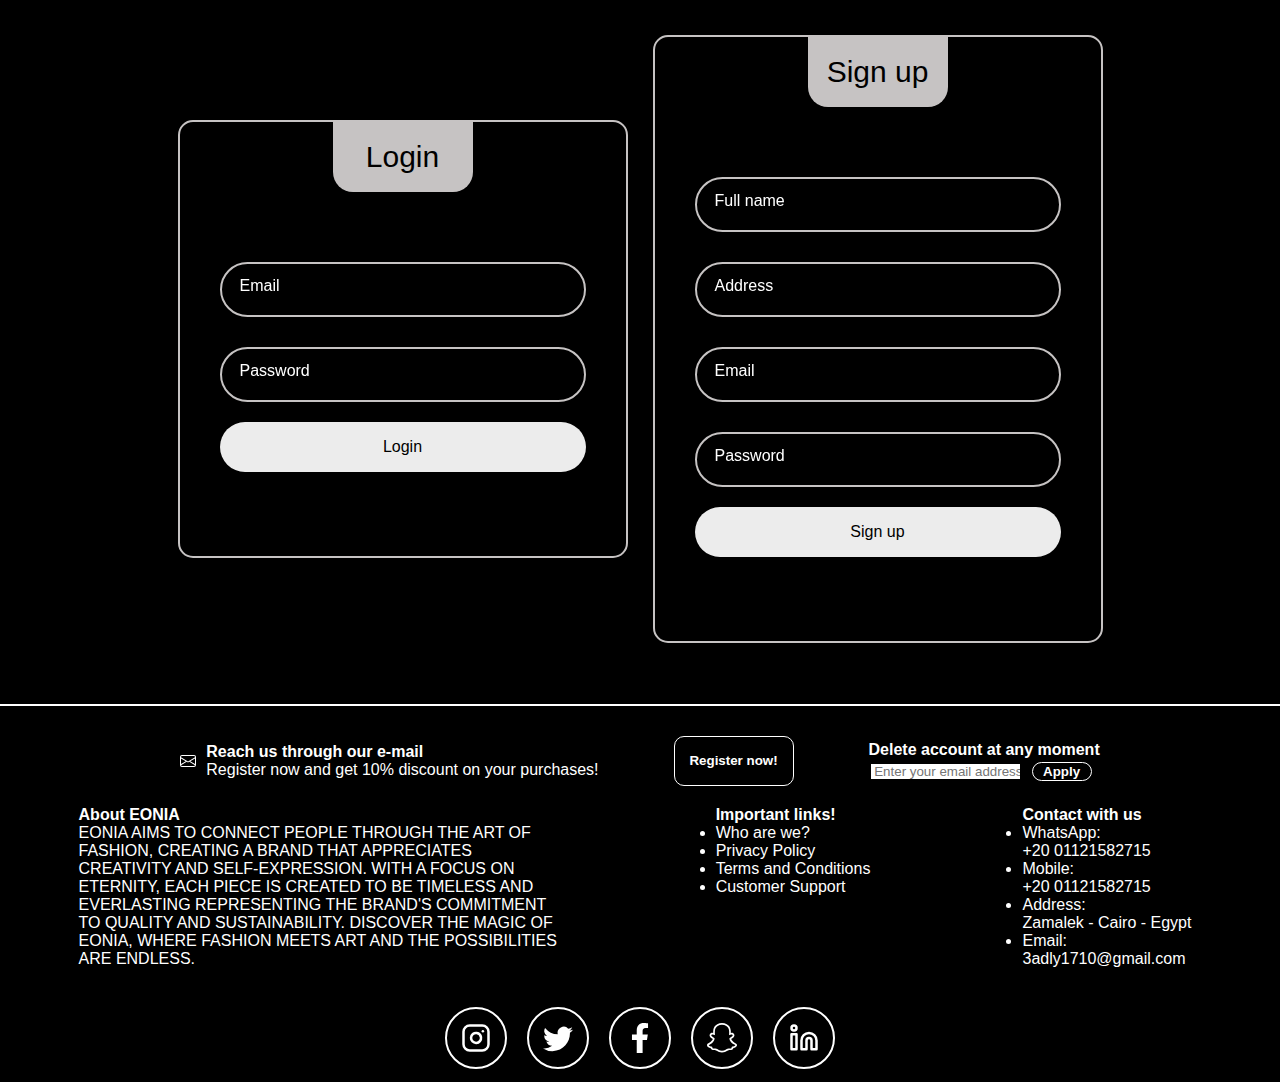
<file: index.html>
<!DOCTYPE html>
<html lang="en">
<head>
    <meta charset="UTF-8">
    <meta name="viewport" content="width=device-width, initial-scale=1.0">
    <meta http-equiv='X-UA-Compatible' content='IE=edge'>
    <title>WELCOME TO EONIA</title>
    <link rel="icon" href="../EONIA/Images/Logo/INFINITY LOGO.png" />
    <link rel="stylesheet" href="CSS/index.css">
</head>
<body>
    <style>
        #scrollUp { 
            display: none;
            position: fixed;
            bottom: 20px;
            right: 30px;
            z-index: 99;
            border: none;
            outline: none;
            background: white;
            cursor: pointer;
            padding: 15px;
            border-radius: 10px;
            font-size: 18px;
            opacity: 0.5;
          }
    
          #scrollUp svg {
            fill: black;
          }
    
          #scrollUp:hover {
            opacity: 1;
          }
    
          @media screen and (min-width: 960px) {
            #scrollUp {
              right: 3rem;
            }
          }
    
          #secondButton {
            box-shadow: 3px 4px 10px 1px #bdb8b8;
          }
        </style>
    </head>
    <body>
        

        <div class="everything">
            <div class="warapper_login">
                <div class="login_box">
                    <div class="login-header">
                        <span>Login</span>
                    </div>

                    <form action="indexLogin.php" method="post">
                        <div class="input_box">
                            <input type="text" id="user" class="input-field" name="Email" required>
                            <label for="user" class="label">Email</label>
                            <i class="bx bx-user icon"></i>
                        </div>
                
                        <div class="input_box">
                            <input type="password" id="pass" class="input-field" name="Password" required>
                            <label for="pass" class="label">Password</label>
                            <i class="bx bx-lock-alt icon"></i>
                        </div>
                
                        <div class="input_box">
                            <input type="submit" class="input-submit" value="Login">
                        </div>
                    </form>
        
                </div>
            </div>
    
    
    
    
    <div class="warapper_signup">
                <div class="signup_box">
                    <div class="signup-header">
                        <span>Sign up</span>
                    </div>

                    
                        <div class="input_box">
                            <input type="text" id="name" class="input-field" required>
                            <label for="name" class="label">Full name</label>
                        </div>
        
                        <div class="input_box">
                            <input type="text" id="address" class="input-field" required>
                            <label for="address" class="label">Address</label>
                        </div>
        
                    <div class="input_box">
                        <input type="email" id="user" class="input-field" required>
                        <label for="user" class="label">Email</label>
                        <i class="bx bx-user icon"></i>
                    </div>
            
                    <div class="input_box">
                        <input type="password" id="pass" class="input-field" required>
                        <label for="pass" class="label">Password</label>
                        <i class="bx bx-lock-alt icon"></i>
                    </div>
                    </form>
    
    
    
        
                <div class="input_box">
                    <input type="submit" class="input-submit" value="Sign up">
                </div>
        
                </div>
            </div>
        </div>




        <!-- write your code here -->
    
    
    
    
    
    
    
    
    
    
    
    
    
    
    
    
          <div class="line" style="margin: 25px 0 25px 0;"></div>
          <div id="about_us" class="aboutUs">
            <div class="aboutUsTop">
              <div class="subscribe">
                <div style="display: flex; align-items: center; margin-right: 10px">
                  <svg
                    xmlns="http://www.w3.org/2000/svg"
                    width="16"
                    height="16"
                    fill="currentColor"
                    class="bi bi-envelope"
                    viewBox="0 0 16 16"
                  >
                    <path
                      d="M0 4a2 2 0 0 1 2-2h12a2 2 0 0 1 2 2v8a2 2 0 0 1-2 2H2a2 2 0 0 1-2-2V4Zm2-1a1 1 0 0 0-1 1v.217l7 4.2 7-4.2V4a1 1 0 0 0-1-1H2Zm13 2.383-4.708 2.825L15 11.105V5.383Zm-.034 6.876-5.64-3.471L8 9.583l-1.326-.795-5.64 3.47A1 1 0 0 0 2 13h12a1 1 0 0 0 .966-.741ZM1 11.105l4.708-2.897L1 5.383v5.722Z"
                    />
                  </svg>
                </div>
                <div style="display: flex; flex-direction: column;">
                  <p style="margin-bottom: 0; font-weight: bold">
                    Reach us through our e-mail
                  </p>
                  <p id="purchases">
                     Register now and get 10% discount on your purchases!</p>
                  <p id="noPurchases">Register to get 10% discount</p>
                </div>
              </div>
              <button class="subscribeButton">Register now!</button>
              <div class="unsubscribe">
                <p
                  style="
                    font-weight: 600;
                    margin-bottom: 3px;
                    display: flex;
                    justify-content: flex-start;
                  "
                >
                  Delete account at any moment
                </p>
                <form
                  method="get"
                  target="_blank"
                  style="
                    display: flex;
                    flex-direction: row;
                    gap: 10px;
                    justify-content: flex-start;
                    min-width: 100%;
                  "
                >
                  <input
                    type="email"
                    name="email"
                    required
                    placeholder=" Enter your email address "
                    style="border: 2px solid black"
                  />
                  <input
                    type="submit"
                    value="Apply"
                    style="
                      background-color: black;
                      justify-content: center;
                      align-items: center;
                      color: white;
                      border: 1px solid white;
                      border-radius: 10px;
                      font-weight: 600;
                      min-width: 60px;
                    "
                  />
                </form>
              </div>
            </div>
            <div class="aboutUsBottom">
              <div class="aboutEgy">
                <p style="font-weight: bold; margin-bottom: 0">About EONIA</p>
                <p>
                  EONIA AIMS TO CONNECT PEOPLE THROUGH THE ART OF FASHION, CREATING A BRAND THAT APPRECIATES CREATIVITY AND SELF-EXPRESSION. WITH A FOCUS ON ETERNITY, EACH PIECE IS CREATED TO BE TIMELESS AND EVERLASTING REPRESENTING THE BRAND'S COMMITMENT TO QUALITY AND SUSTAINABILITY. DISCOVER THE MAGIC OF EONIA, WHERE FASHION MEETS ART AND THE POSSIBILITIES ARE ENDLESS.
                </p>
              </div>
              <div class="importantLinks">
                <p style="font-weight: bold; margin-bottom: 0">Important links!</p>
                <ul>
                  <a href=""><li>Who are we?</li></a>
                  <a href=""><li>Privacy Policy</li></a>
                  <a href=""><li>Terms and Conditions</li></a>
                  <a href=""><li>Customer Support</li></a>
                </ul>
              </div>
              <div class="contactWithUs">
                <p style="font-weight: bold; margin-bottom: 0">Contact with us</p>
                <ul>
                  <li>
                    WhatsApp: <br />
                    +20 01121582715
                  </li>
                  <li>
                    Mobile: <br />
                    +20 01121582715
                  </li>
                  <li>
                    Address: <br />
                    Zamalek - Cairo - Egypt
                  </li>
                  <li>
                    Email: <br />
                    3adly1710@gmail.com
                  </li>
                </ul>
              </div>

            </div>
          </div>
    
          <div class="follow">
            <div>
              <span class="background">
                <span class="social-media-buttons">
                  <a href="https://instagram.com/ahmedadly17?igshid=MzMyNGUyNmU2YQ==">
                        <span class="social-media-button" id="instagram_id">
                        <img
                            alt="Instagram"
                            src="Images/Social Media/instagram.svg"
                        />
                      </span>
                      </a>
                     <a href="https://twitter.com/3adly17?t=UbZ6ZExXFtu1SmEWr_-Gmg&s=09">
                        <span class="social-media-button" id="twitter_id">
                        <img
                            alt="Twitter"
                            src="Images/Social Media/twitter.svg"
                        />
                      </span>
                      </a>
                      <a href="https://www.facebook.com/ahmedadly.1710?mibextid=ZbWKwL">
                    <span class="social-media-button" id="facebook_id">
                      <div class="facebook-icon">
                          <img alt="Facebook" src="Images/Social Media/facebook.svg" />
                        </div>
                      </span>
                    </a>
                    <a href="https://www.snapchat.com/add/adly1710?share_id=gsZzKNgzHw8&locale=en-GB">
                      <span class="social-media-button" id="snapchat_id">
                        <div class="snapchat-icon">
                          <img
                              alt="Snapchat"
                              src="Images/Social Media/snapchat.svg"
                          />
                        </div>
                      </span>
                      </a>
                      <a href="https://www.linkedin.com/in/ahmed-adly-73662828b">
                        <span class="social-media-button" id="linkedin_id">
                        <img
                            alt="LinkedIn"
                            src="Images/Social Media/linkedin.svg"
                        />
                      </span>
                      </a>
                </span>
            </span>
            </div>
          </div>
    
          <!-- SCROLL UP BUTTON  -->
          <a href="#" onclick="topFunction()" id="scrollUp" title="Go to top">
            <svg
              xmlns="http://www.w3.org/2000/svg"
              height="1em"
              viewBox="0 0 384 512"
            >
              <path
                d="M214.6 41.4c-12.5-12.5-32.8-12.5-45.3 0l-160 160c-12.5 12.5-12.5 32.8 0 45.3s32.8 12.5 45.3 0L160 141.2V448c0 17.7 14.3 32 32 32s32-14.3 32-32V141.2L329.4 246.6c12.5 12.5 32.8 12.5 45.3 0s12.5-32.8 0-45.3l-160-160z"
              />
            </svg>
          </a>
          <!-- SCROLL UP BUTTON  -->
          <script src="JS/all.min.js"></script>
          <script src="JS/bootstrap.bundle.min.js"></script>
          <script src="JS/index.js"></script>
          <script src="JS/swiper-bundle.min.js"></script>
          <script>
            // for scroll up button
            // Get the button:
            let mybutton = document.getElementById("scrollUp");
    
            // When the user scrolls down 20px from the top of the document, show the button
            window.onscroll = function () {
              scrollFunction();
            };
    
            function scrollFunction() {
              if (
                document.body.scrollTop > 20 ||
                document.documentElement.scrollTop > 20
              ) {
                mybutton.style.display = "block";
              } else {
                mybutton.style.display = "none";
              }
            }
    
            // When the user clicks on the button, scroll to the top of the document
            function topFunction() {
              document.body.scrollTop = 0; // For Safari
              document.documentElement.scrollTop = 0; // For Chrome, Firefox, IE and Opera
            }
    
        </script>    
        <script>
    
            //Hamburger JS
            const hamburger = document.querySelector(".hamburger");
            const navMenu = document.querySelector(".nav-menuu");
    
            hamburger.addEventListener("click", () => {
              hamburger.classList.toggle("active");
              navMenu.classList.toggle("active");
            });
    
            document.querySelectorAll(".nav-linkk").forEach((n) =>
              n.addEventListener("click", () => {
                hamburger.classList.remove("active");
                navMenu.classList.remove("active");
              })
            );
          </script>
</body>
</html>
</file>
<file: CSS/index.css>
* {
    margin: 0; 
    padding: 0;
    box-sizing: border-box;
    font-family: 'Gill Sans', 'Gill Sans MT', Calibri, 'Trebuchet MS', sans-serif;
  }

  :root{
    --primary-color: #c6c3c3;
    --second-color: #ffffff;
    --black-color: #000000;
  }
   
  body,
  html {
    margin: 0;
    padding: 0;
    background-color: black;
    height: 100vh;

    /* background-image: url("../images/Logo/EONIA\ LOGO.jpg");
    width: 100%;
    height: 100vh;
    background-position: center;
    background-repeat: no-repeat;
    background-size: cover; */
  }

  .everything {
    display: flex;
    align-items: center;
    justify-content: center;
    flex-direction: row;
    gap: 25px;
    flex-wrap: wrap;
}

a{
    text-decoration: none;
    color: var(--second-color);
}

a:hover{
    text-decoration: underline;
}

.wrapper_login , .wrapper_signup{
    /* width: 100%; */
    display: flex;
    justify-content: center;
    align-items: center;
    /* min-height: 100vh; */
    background-color: rgba(0, 0, 0, 0.2);
}

.login_box , .signup_box{
    position: relative;
    width: 450px;
    backdrop-filter: blur(25px);
    border: 2px solid var(--primary-color);
    border-radius: 15px;
    padding: 7.5em 2.5em 4em 2.5em;
    color: var(--second-color);
}

@media only screen and (min-width: 965px){

    .login_box{
        margin-top: 25%;
        margin-bottom: 25%;
    }
    
    .signup_box{
        margin-top: 7.5%;
        margin-bottom: 7.5%;
    }

    .login_box{
        margin-left: 20px;
    }
    
    .signup_box{
        margin-right: 20px;
    }
}

@media only screen and (max-width: 769px){
    .login_box , .signup_box{
        width: 370px;
    }
}
@media only screen and (max-width: 426px){
    .login_box , .signup_box{
        width: 245px;
    }
}

.login-header , .signup-header{
    position: absolute;
    top: 0;
    left: 50%;
    transform: translateX(-50%);
    display: flex;
    align-items: center;
    justify-content: center;
    background-color: var(--primary-color);
    width: 140px;
    height: 70px;
    border-radius: 0 0 20px 20px;
}

.login-header span , .signup-header span{
    font-size: 30px;
    color: var(--black-color);
}

.login-header::before , .signup-header::before{
    content: "";
    position: absolute;
    top: 0;
    left: -30px;
    width: 30px;
    height: 30px;
    border-top-right-radius: 50%;
    background: transparent;
}

.login-header::after , .signup-header::after{
    content: "";
    position: absolute;
    top: 0;
    right: -30px;
    width: 30px;
    height: 30px;
    border-top-left-radius: 50%;
    background: transparent;
}

.input-field:focus ~ .label, .input-field:valid .label{
    position: absolute;
    top: -15px;
    left: 20px;
    font-size: 14px;
    border-radius: 30px;
    color: var(--second-color);
    padding: 0 10px;
}

.icon{
    position: absolute;
    top: 18px;
    right: 25px;
    font-size: 20px;
    color: white;
}

.input_box{
    position: relative;
    display: flex;
    flex-direction: column;
    margin: 20px 0;
}

.input-field{
    width: 100%;
    height: 55px;
    font-size: 16px;
    background: transparent;
    color: var(--second-color);
    padding-inline: 20px 50px;
    border: 2px solid var(--primary-color);
    border-radius: 30px;
    outline: none;
}

#user , #name , #address{
    margin-bottom: 10px;
}

.label{
    position: absolute;
    top: 15px;
    left: 20px;
    transition: .2s;
}

.input-submit{
    width: 100%;
    height: 50px;
    background: #ececec;
    font-size: 16px;
    font-weight: 500;
    border: none;
    border-radius: 30px;
    cursor: pointer;
    transition: .3s;
}

.input-submit:hover{
    background: var(--second-color);
}

@media only screen and (max-width: 564px){
    .wrapper_login , .wrapper_signup{
        padding: 20px;
    }
}

.line{
    text-align: center;
        margin: 0px;
        padding: 0px;
        box-sizing: border-box;
        font-family: 'Gill Sans', 'Gill Sans MT', Calibri, 'Trebuchet MS', sans-serif;
        width: 100%;
        height: 2px;
        background-color: white;
        display: flex;
        justify-content: center;
        align-items: center;
  }



  .contactMe{
    height: auto;
    padding-bottom: 25px;
    }
    .follow{
    display: flex;
    justify-content: center;
    align-items: center;
    color: white;
    flex-direction: column;
    }
    :root {
    --twitter: #1DA1F2;
    --facebook: #4267B2;
    --snapchat: #FFFC00;
    --linkedin: #0A66C2;
    }
    
    .background {
    place-items: center;
    height: 100vh;
    }
    
    .social-media-buttons {
    display: flex;
    justify-content: center;
    flex-wrap: wrap;
    gap: 24px;
    margin-bottom: 15px;
    }
    
    .social-media-button {
    width: 58px;
    height: 58px;
    border-radius: 50%;
    outline: 2px solid white;
    cursor: pointer;
    transition: all 0.3s;
    display: grid;
    place-items: center;
    }
    
    .social-media-button img{
    width: 30px;
    height: 30px;
    }
    
    .social-media-button:hover {
    outline-offset: 3px;
    transition: all 0.3s;
    }
    
    .social-media-button a {
    transition: all 0.3s;
    display: flex;
    justify-content: center;
    align-items: center;
    max-width: 60%;
    min-height: 60%;
    width: 60px;
    }
    
    .social-media-button:hover img {
    transform: scale(1.15);
    }
    
    #instagram_id:hover{
    background: radial-gradient(
      circle at 30% 107%, #fdf497 0%, 
      #fdf497 5%, #fd5949 45%,
      #d6249f 60%,#285AEB 90%
    );
    }
    #twitter_id:hover{
    background-color: var(--twitter);
    }
    #facebook_id:hover{
    background-color: var(--facebook);
    }
    #snapchat_id:hover{
    background-color: var(--snapchat);
    }
    #linkedin_id:hover{
    background-color: #0A66C2;
    }
    .facebook-icon {
    width: 100%;
    height: 100%;
    background-color: transparent; /* Set the background color for the circle */
    border-radius: 50%;
    display: flex;
    justify-content: center;
    align-items: center;
    }
    .facebook-icon img {
    width: 30px;
    height: 30px;
    }
    .snapchat-icon {
    width: 100%;
    height: 100%;
    background-color: transparent; /* Set the background color for the circle */
    border-radius: 50%;
    display: flex;
    justify-content: center;
    align-items: center;
    }
    .snapchat-icon img{
    width: 30px;
    height: 30px;
    }



  
  #facebook:hover {
    color: #4267B2;
    cursor: pointer;
    scale: 1.7;
    transition: 0.3s ease-in-out;
  }
  
  #instagram:hover {
    color: #bc1888;
    cursor: pointer;
    scale: 1.7;
    transition: 0.3s ease-in-out;
  }
  
  #twitter:hover {
    color: #1DA1F2;
    cursor: pointer;
    scale: 1.7;
    transition: 0.3s ease-in-out;
  }
  
  #linkedin:hover {
    color: #0A66C2;
    cursor: pointer;
    scale: 1.7;
    transition: 0.3s ease-in-out;
  }
  
  #whatsapp:hover {
    color: #25D366;
    cursor: pointer;
    scale: 1.7;
    transition: 0.3s ease-in-out;
  }
  
  .aboutUs {
    background-color: black;
    display: flex;
    flex-direction: column;
    align-items: center;
    color: white;
  }
  
  .aboutUsTop {
    display: flex;
    flex-direction: row;
    align-items: center;
    justify-content: center;
    width: 100%;
    gap: 75px;
    margin-bottom: 15px;}
  
  .subscribe {
    display: flex;
    justify-content: center;
    align-items: center;
    flex-direction: row;
    margin-left: 7.5px;
  }
  
  .subscribeButton{
    display: flex;
    justify-content: center;
    align-items: center;
    color: white;
    background-color: black;
    min-height: 50px;
    min-width: 120px;
    margin-top: 5px;
    margin-bottom: 5px;
    border: 1px solid white;
    border-radius: 10px;
    font-weight: 600;
  }
  
  .unsubscribe {
    display: flex;
    flex-direction: column;
    margin-right: 7.5px;
  }
  
  #noPurchases {
    display: none;
  }
  
  .aboutUsBottom {
    display: flex;
    flex-direction: row;
    justify-content: space-around;
    align-items: baseline;
    margin-right: 15px;
    margin-left: 15px;
    margin-bottom: 1em;
  }
  
  .aboutEgy {
    display: flex;
    flex-direction: column;
    max-width: 40%;
    padding-right: 10px;
  }
  
  .importantLinks {
    display: flex;
    flex-direction: column;
  }

  @media only screen and (max-width: 768px) {
    .aboutUsTop {
      display: flex;
      align-items: center;
      justify-content: center;
      flex-direction: column;
      gap: 10px;
    }
  
    .subscribe { 
      display: flex;
      justify-content: center;
      align-items: center;
    }
  
    .subscribe p {
      display: flex;
      justify-content: center;
      align-items: center;
      margin-bottom: 0;
    }
  
    .unsubscribe {
      display: flex;
      justify-content: center;
      align-items: center;
    }
  }
  
  @media only screen and (max-width: 425px) {
    #purchases {
      display: none;
    }
  
    #noPurchases {
      display: flex;
      justify-content: center;
      align-items: center;
    }
  
    .aboutUsBottom {
      display: flex;
      flex-direction: column;
      align-items: center;
    }
  
    .aboutEgy {
      max-width: 80%;
      display: flex;
      align-items: center;
      margin-bottom: 25px;
    }

    .importantLinks {
        display: flex;
        flex-direction: column;
        margin-bottom: 25px;
      }
    
      .contactWithUs{
        margin-bottom: 25px;
      }
  }
  
  @media only screen and (min-width: 425px) {
    .aboutUsBottom {
      flex-wrap: wrap;
    }
  }

  @media only screen and (min-width: 425px) {
    .aboutEgy {
      margin-bottom: 25px;
    }
  
    .importantLinks {
      margin-bottom: 25px;
    }
  
    .contactWithUs{
      margin-bottom: 25px;
    }
  }
  
  @media only screen and (min-width: 527px) {
    .aboutEgy {
      margin-right: 10px;
    } 
  
    .importantLinks {
      margin-right: 25px;
    }
  
    .contactWithUs{
      margin-right: 10px;
    }
  }
  
  @media only screen and (min-width: 385px) and (max-width: 485px){
    .social-media-buttons a{
      margin: 0 10px 0;
    }
  }
  
  @media only screen and (min-width: 485px) and (max-width: 535px){
    .social-media-buttons a{
      margin: 0 15px 0;
    }
  }
  
  @media only screen and (min-width: 535px) and (max-width: 555px){
    .social-media-buttons a{
      margin: 0;
    }
  }
</file>
